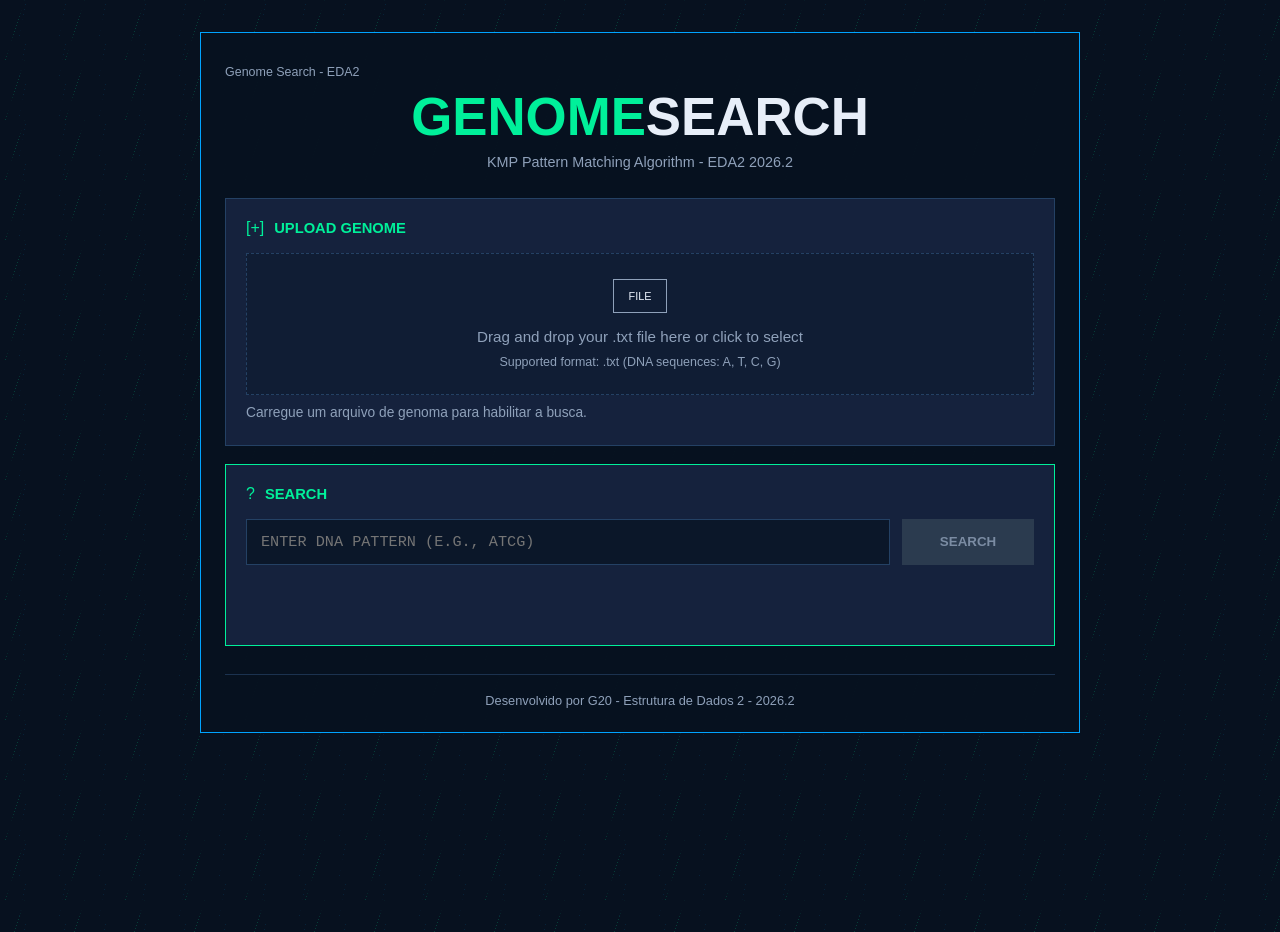
<file: genome-search/index.html>
<!DOCTYPE html>
<html lang="pt-BR">
<head>
    <meta charset="UTF-8">
    <meta name="viewport" content="width=device-width, initial-scale=1.0">
    <title>Genome Search - Busca em Genoma com KMP</title>
    <link rel="stylesheet" href="css/style.css">
</head>
<body>
    <main class="app-shell">
        <header class="app-header">
            <p class="eyebrow">Genome Search - EDA2</p>
            <h1><span>Genome</span>Search</h1>
            <p>KMP Pattern Matching Algorithm - EDA2 2026.2</p>
        </header>

        <section class="panel" aria-labelledby="upload-title">
            <div class="section-title">
                <span aria-hidden="true">[+]</span>
                <h2 id="upload-title">Upload Genome</h2>
            </div>

            <label class="upload-zone" id="upload-zone" for="genome-file">
                <input id="genome-file" type="file" accept=".txt,text/plain">
                <span class="upload-icon" aria-hidden="true">FILE</span>
                <strong>Drag and drop your .txt file here or click to select</strong>
                <small>Supported format: .txt (DNA sequences: A, T, C, G)</small>
            </label>

            <div class="file-info is-hidden" id="file-info" aria-live="polite">
                <span id="file-name"></span>
                <span id="file-size"></span>
            </div>
            <p class="feedback" id="file-feedback" aria-live="polite"></p>
        </section>

        <section class="panel search-panel" id="search-panel" aria-labelledby="search-title">
            <div class="loading-overlay" id="search-overlay" aria-live="polite">
                <span class="spinner"></span> Buscando padrão no genoma...
            </div>
            <div class="section-title">
                <span aria-hidden="true">?</span>
                <h2 id="search-title">Search</h2>
            </div>

            <form id="search-form" novalidate>
                <div class="search-row">
                    <label class="sr-only" for="pattern-input">DNA pattern</label>
                    <input
                        id="pattern-input"
                        type="text"
                        autocomplete="off"
                        spellcheck="false"
                        placeholder="Enter DNA pattern (e.g., ATCG)"
                    >
                    <button id="search-button" type="submit" disabled>Search</button>
                </div>
                <p class="feedback" id="pattern-feedback" aria-live="polite"></p>
                <p class="feedback result" id="search-feedback" aria-live="polite"></p>
            </form>
        </section>

        <section class="panel results-panel is-hidden" id="results-panel" aria-labelledby="results-title">
            <div class="section-title">
                <span aria-hidden="true">#</span>
                <h2 id="results-title">Results</h2>
            </div>

            <div class="genome-view" id="genome-view" aria-label="Genome visualization"></div>
            <p class="feedback" id="render-feedback" aria-live="polite"></p>

            <div class="result-summary">
                <span>Found: <strong id="match-total">0 matches</strong></span>
                <span>Positions:</span>
            </div>
            <div class="positions-list" id="positions-list" aria-live="polite"></div>
        </section>

        <section class="panel performance-panel is-hidden" id="performance-panel" aria-labelledby="performance-title">
            <div class="section-title">
                <span aria-hidden="true">></span>
                <h2 id="performance-title">Performance</h2>
            </div>

            <div class="perf-bars">
                <div class="perf-row">
                    <span>KMP</span>
                    <div class="perf-track">
                        <div class="perf-fill kmp" id="kmp-bar"></div>
                    </div>
                    <strong id="kmp-time">0.000 ms</strong>
                </div>
                <div class="perf-row">
                    <span>Brute Force</span>
                    <div class="perf-track">
                        <div class="perf-fill brute" id="brute-bar"></div>
                    </div>
                    <strong id="brute-time">0.000 ms</strong>
                </div>
            </div>

            <div class="perf-cards">
                <article class="perf-card kmp-card">
                    <h3>KMP Algorithm</h3>
                    <span>Execution Time</span>
                    <strong id="kmp-card-time">0.000 ms</strong>
                </article>
                <article class="perf-card brute-card">
                    <h3>Brute Force</h3>
                    <span>Execution Time</span>
                    <strong id="brute-card-time">0.000 ms</strong>
                </article>
            </div>

            <div class="speedup-card">
                <strong id="speedup-value">0x faster</strong>
                <span id="speedup-label">Run a search to compare both algorithms.</span>
            </div>
        </section>

        <footer class="app-footer">
            Desenvolvido por G20 - Estrutura de Dados 2 - 2026.2
        </footer>
    </main>

    <!-- Scripts -->
    <script src="js/utils.js"></script>
    <script src="js/kmp.js"></script>
    <script src="js/forca_bruta.js"></script>
    <script src="js/app.js"></script>
</body>
</html>
</file>
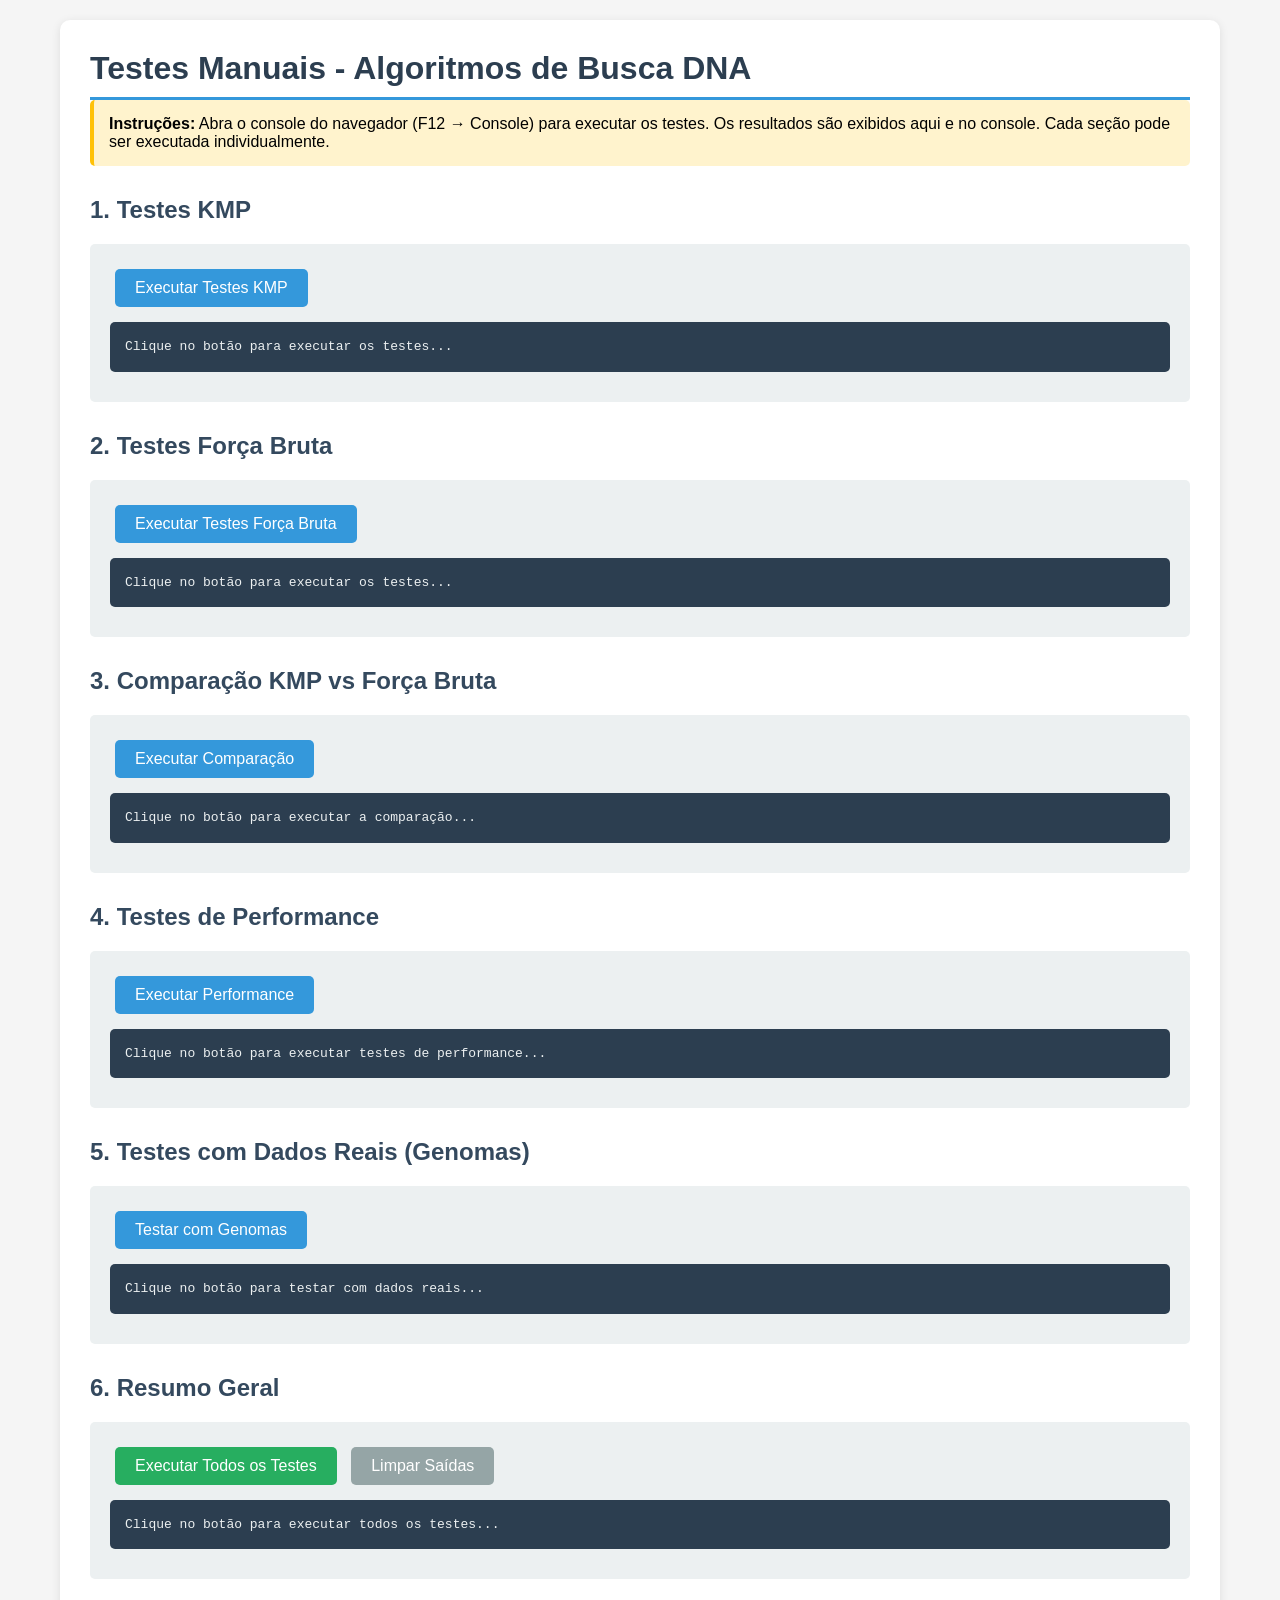
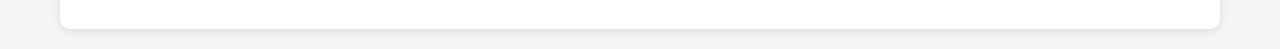
<file: genome-search/tests/test_manual.html>
<!DOCTYPE html>
<html lang="pt-BR">
<head>
    <meta charset="UTF-8">
    <meta name="viewport" content="width=device-width, initial-scale=1.0">
    <title>Testes Manuais - Algoritmos de Busca DNA</title>
    <style>
        * { box-sizing: border-box; margin: 0; padding: 0; }
        body {
            font-family: 'Segoe UI', Tahoma, Geneva, Verdana, sans-serif;
            max-width: 1200px;
            margin: 0 auto;
            padding: 20px;
            background-color: #f5f5f5;
        }
        .container {
            background-color: white;
            padding: 30px;
            border-radius: 10px;
            box-shadow: 0 2px 10px rgba(0,0,0,0.1);
        }
        h1 {
            color: #2c3e50;
            border-bottom: 3px solid #3498db;
            padding-bottom: 10px;
        }
        h2 {
            color: #34495e;
            margin-top: 30px;
        }
        h3 {
            color: #2c3e50;
            margin-top: 15px;
            font-size: 0.95em;
        }
        .test-section {
            background-color: #ecf0f1;
            padding: 20px;
            border-radius: 5px;
            margin: 20px 0;
        }
        .test-result {
            padding: 10px;
            margin: 10px 0;
            border-left: 4px solid #3498db;
            background-color: white;
        }
        .test-result.success {
            border-left-color: #27ae60;
            background-color: #d5f5e3;
        }
        .test-result.error {
            border-left-color: #e74c3c;
            background-color: #fadbd8;
        }
        .test-result.performance {
            border-left-color: #f39c12;
            background-color: #fdebd0;
        }
        .test-result.info {
            border-left-color: #3498db;
            background-color: #ebf5fb;
        }
        code {
            background-color: #34495e;
            color: #ecf0f1;
            padding: 2px 6px;
            border-radius: 3px;
            font-family: 'Consolas', 'Monaco', monospace;
        }
        .button {
            background-color: #3498db;
            color: white;
            border: none;
            padding: 10px 20px;
            border-radius: 5px;
            cursor: pointer;
            font-size: 16px;
            margin: 5px;
        }
        .button:hover { background-color: #2980b9; }
        .button.secondary { background-color: #95a5a6; }
        .button.secondary:hover { background-color: #7f8c8d; }
        .button.success { background-color: #27ae60; }
        .button.success:hover { background-color: #229954; }
        .output {
            background-color: #2c3e50;
            color: #ecf0f1;
            padding: 15px;
            border-radius: 5px;
            font-family: 'Consolas', 'Monaco', monospace;
            white-space: pre-wrap;
            max-height: 400px;
            overflow-y: auto;
            margin: 10px 0;
            font-size: 13px;
            line-height: 1.5;
        }
        .instructions {
            background-color: #fff3cd;
            padding: 15px;
            border-radius: 5px;
            border-left: 4px solid #ffc107;
            margin-bottom: 20px;
        }
        .summary {
            background-color: #d5f5e3;
            padding: 15px;
            border-radius: 5px;
            border-left: 4px solid #27ae60;
            margin-top: 20px;
        }
        .summary.fail {
            background-color: #fadbd8;
            border-left-color: #e74c3c;
        }
    </style>
</head>
<body>
    <div class="container">
        <h1>Testes Manuais - Algoritmos de Busca DNA</h1>

        <div class="instructions">
            <strong>Instruções:</strong> Abra o console do navegador (F12 → Console) para executar os testes.
            Os resultados são exibidos aqui e no console. Cada seção pode ser executada individualmente.
        </div>

        <h2>1. Testes KMP</h2>
        <div class="test-section">
            <button class="button" onclick="runKMPTests()">Executar Testes KMP</button>
            <div id="kmp-output" class="output">Clique no botão para executar os testes...</div>
        </div>

        <h2>2. Testes Força Bruta</h2>
        <div class="test-section">
            <button class="button" onclick="runBruteForceTests()">Executar Testes Força Bruta</button>
            <div id="bruteforce-output" class="output">Clique no botão para executar os testes...</div>
        </div>

        <h2>3. Comparação KMP vs Força Bruta</h2>
        <div class="test-section">
            <button class="button" onclick="runComparisonTests()">Executar Comparação</button>
            <div id="comparison-output" class="output">Clique no botão para executar a comparação...</div>
        </div>

        <h2>4. Testes de Performance</h2>
        <div class="test-section">
            <button class="button" onclick="runPerformanceTests()">Executar Performance</button>
            <div id="performance-output" class="output">Clique no botão para executar testes de performance...</div>
        </div>

        <h2>5. Testes com Dados Reais (Genomas)</h2>
        <div class="test-section">
            <button class="button" onclick="runRealDataTests()">Testar com Genomas</button>
            <div id="realdata-output" class="output">Clique no botão para testar com dados reais...</div>
        </div>

        <h2>6. Resumo Geral</h2>
        <div class="test-section">
            <button class="button success" onclick="runAllTests()">Executar Todos os Testes</button>
            <button class="button secondary" onclick="clearOutputs()">Limpar Saídas</button>
            <div id="summary-output" class="output">Clique no botão para executar todos os testes...</div>
        </div>
    </div>

    <script src="../js/kmp.js"></script>
    <script src="../js/forca_bruta.js"></script>
    <script src="../js/utils.js"></script>
    <script>
    // ============================================================
    // UTILIDADES DE TESTE
    // ============================================================

    let totalPassed = 0;
    let totalFailed = 0;
    const allResults = [];

    function log(outputId, message, type = 'info') {
        const output = document.getElementById(outputId);
        const timestamp = new Date().toLocaleTimeString();
        const prefix = type === 'success' ? '✅' : type === 'error' ? '❌' : type === 'performance' ? '⚡' : '→';
        output.innerHTML += `\n${prefix} [${timestamp}] ${message}`;
        output.scrollTop = output.scrollHeight;

        // Console logging
        if (type === 'success') console.log(`✅ ${message}`);
        else if (type === 'error') console.error(`❌ ${message}`);
        else if (type === 'performance') console.log(`⚡ ${message}`);
        else console.log(`→ ${message}`);
    }

    function assert(outputId, testName, condition, details = '') {
        if (condition) {
            totalPassed++;
            log(outputId, `✅ PASSOU: ${testName}`, 'success');
        } else {
            totalFailed++;
            log(outputId, `❌ FALHOU: ${testName}${details ? ' — ' + details : ''}`, 'error');
        }
        allResults.push({ name: testName, passed: condition, details });
        return condition;
    }

    function arrayEquals(a, b) {
        return JSON.stringify(a) === JSON.stringify(b);
    }

    function clearOutputs() {
        document.querySelectorAll('.output').forEach(el => {
            el.innerHTML = 'Aguardando execução...';
        });
        totalPassed = 0;
        totalFailed = 0;
        allResults.length = 0;
    }

    // ============================================================
    // SEÇÃO 1: TESTES KMP
    // ============================================================

    function runKMPTests() {
        const outputId = 'kmp-output';
        document.getElementById(outputId).innerHTML = '';
        log(outputId, '═══════════════════════════════════════');
        log(outputId, '  TESTES KMP (Knuth-Morris-Pratt)');
        log(outputId, '═══════════════════════════════════════');

        let passed = 0;
        let total = 0;

        function test(name, fn) {
            total++;
            try {
                const result = fn();
                if (result) passed++;
            } catch (e) {
                log(outputId, `❌ ERRO: ${name} — ${e.message}`, 'error');
            }
        }

        // --- T1: Padrão que existe (múltiplas ocorrências) ---
        log(outputId, '\n▸ T1: Padrão com múltiplas ocorrências');
        test('KMP: "ATCG" em "ATCGATCGATCG"', () => {
            const r = kmpSearch('ATCGATCGATCG', 'ATCG');
            return assert(outputId, 'KMP: "ATCG" em "ATCGATCGATCG"', arrayEquals(r, [0, 4, 8]),
                `obtido [${r}] esperado [0,4,8]`);
        });

        // --- T2: Padrão que não existe ---
        log(outputId, '\n▸ T2: Padrão inexistente');
        test('KMP: "GCTA" em "ATCGATCG"', () => {
            const r = kmpSearch('ATCGATCG', 'GCTA');
            return assert(outputId, 'KMP: "GCTA" em "ATCGATCG"', arrayEquals(r, []),
                `obtido [${r}] esperado []`);
        });

        // --- T3: Padrão no início ---
        log(outputId, '\n▸ T3: Padrão no início do texto');
        test('KMP: padrão começa na posição 0', () => {
            const r = kmpSearch('ATCGATCG', 'ATCG');
            return assert(outputId, 'KMP: padrão no início (pos 0)', r[0] === 0,
                `primeira posição: ${r[0]}`);
        });

        // --- T4: Padrão no fim ---
        log(outputId, '\n▸ T4: Padrão no final do texto');
        test('KMP: padrão termina no último caractere', () => {
            const r = kmpSearch('ATCGATCGATCG', 'ATCG');
            const lastPos = r[r.length - 1];
            return assert(outputId, 'KMP: padrão no fim', lastPos === 8,
                `última posição: ${lastPos}, esperado: 8`);
        });

        // --- T5: Padrão de 1 caractere ---
        log(outputId, '\n▸ T5: Padrão de 1 caractere');
        test('KMP: "A" em "ATCGATCG"', () => {
            const r = kmpSearch('ATCGATCG', 'A');
            return assert(outputId, 'KMP: "A" em "ATCGATCG"', arrayEquals(r, [0, 4]),
                `obtido [${r}] esperado [0,4]`);
        });

        // --- T6: Padrão = texto inteiro ---
        log(outputId, '\n▸ T6: Padrão é o texto inteiro');
        test('KMP: padrão == texto', () => {
            const r = kmpSearch('ATCG', 'ATCG');
            return assert(outputId, 'KMP: padrão == texto', arrayEquals(r, [0]),
                `obtido [${r}] esperado [0]`);
        });

        // --- T7: Padrão maior que texto ---
        log(outputId, '\n▸ T7: Padrão maior que texto');
        test('KMP: padrão > texto retorna vazio', () => {
            const r = kmpSearch('AT', 'ATCG');
            return assert(outputId, 'KMP: padrão > texto', arrayEquals(r, []),
                `obtido [${r}] esperado []`);
        });

        // --- T8: Padrões sobrepostos ---
        log(outputId, '\n▸ T8: Padrões sobrepostos');
        test('KMP: "AAA" em "AAAA"', () => {
            const r = kmpSearch('AAAA', 'AAA');
            return assert(outputId, 'KMP: "AAA" em "AAAA"', arrayEquals(r, [0, 1]),
                `obtido [${r}] esperado [0,1]`);
        });

        // --- T9: Texto com apenas o padrão repetido ---
        log(outputId, '\n▸ T9: Texto = padrão repetido');
        test('KMP: "AT" em "ATATATAT"', () => {
            const r = kmpSearch('ATATATAT', 'AT');
            return assert(outputId, 'KMP: "AT" em "ATATATAT"', arrayEquals(r, [0, 2, 4, 6]),
                `obtido [${r}] esperado [0,2,4,6]`);
        });

        // --- T10: computeLPS ---
        log(outputId, '\n▸ T10: Cálculo LPS (Longest Proper Prefix Suffix)');
        test('KMP: LPS de "AABAACAABAA"', () => {
            const lps = computeLPS('AABAACAABAA');
            return assert(outputId, 'KMP: LPS correto', arrayEquals(lps, [0,1,0,1,2,0,1,2,3,4,5]),
                `obtido [${lps}]`);
        });

        // --- T11: Texto DNA real ---
        log(outputId, '\n▸ T11: Sequência DNA realista');
        test('KMP: "GATTACA" em sequência longa', () => {
            const dna = 'ATCGATCGGATTACAGCTAGATTACAATCG';
            const r = kmpSearch(dna, 'GATTACA');
            return assert(outputId, 'KMP: "GATTACA" encontrado', r.length > 0,
                `posições: [${r}]`);
        });

        log(outputId, `\n─── KMP: ${passed}/${total} testes passaram ───`);
        return { passed, total };
    }

    // ============================================================
    // SEÇÃO 2: TESTES FORÇA BRUTA
    // ============================================================

    function runBruteForceTests() {
        const outputId = 'bruteforce-output';
        document.getElementById(outputId).innerHTML = '';
        log(outputId, '═══════════════════════════════════════');
        log(outputId, '  TESTES FORÇA BRUTA');
        log(outputId, '═══════════════════════════════════════');

        let passed = 0;
        let total = 0;

        function test(name, fn) {
            total++;
            try {
                const result = fn();
                if (result) passed++;
            } catch (e) {
                log(outputId, `❌ ERRO: ${name} — ${e.message}`, 'error');
            }
        }

        // --- T1: Padrão que existe ---
        log(outputId, '\n▸ T1: Padrão com múltiplas ocorrências');
        test('FB: "ATCG" em "ATCGATCGATCG"', () => {
            const r = bruteForceSearch('ATCGATCGATCG', 'ATCG');
            return assert(outputId, 'FB: "ATCG" em "ATCGATCGATCG"', arrayEquals(r, [0, 4, 8]),
                `obtido [${r}] esperado [0,4,8]`);
        });

        // --- T2: Padrão que não existe ---
        log(outputId, '\n▸ T2: Padrão inexistente');
        test('FB: "GCTA" em "ATCGATCG"', () => {
            const r = bruteForceSearch('ATCGATCG', 'GCTA');
            return assert(outputId, 'FB: "GCTA" em "ATCGATCG"', arrayEquals(r, []),
                `obtido [${r}] esperado []`);
        });

        // --- T3: Padrão no início ---
        log(outputId, '\n▸ T3: Padrão no início do texto');
        test('FB: padrão começa na posição 0', () => {
            const r = bruteForceSearch('ATCGATCG', 'ATCG');
            return assert(outputId, 'FB: padrão no início (pos 0)', r[0] === 0,
                `primeira posição: ${r[0]}`);
        });

        // --- T4: Padrão no fim ---
        log(outputId, '\n▸ T4: Padrão no final do texto');
        test('FB: padrão termina no último caractere', () => {
            const r = bruteForceSearch('ATCGATCGATCG', 'ATCG');
            const lastPos = r[r.length - 1];
            return assert(outputId, 'FB: padrão no fim', lastPos === 8,
                `última posição: ${lastPos}, esperado: 8`);
        });

        // --- T5: Padrão de 1 caractere ---
        log(outputId, '\n▸ T5: Padrão de 1 caractere');
        test('FB: "A" em "ATCGATCG"', () => {
            const r = bruteForceSearch('ATCGATCG', 'A');
            return assert(outputId, 'FB: "A" em "ATCGATCG"', arrayEquals(r, [0, 4]),
                `obtido [${r}] esperado [0,4]`);
        });

        // --- T6: Padrão = texto inteiro ---
        log(outputId, '\n▸ T6: Padrão é o texto inteiro');
        test('FB: padrão == texto', () => {
            const r = bruteForceSearch('ATCG', 'ATCG');
            return assert(outputId, 'FB: padrão == texto', arrayEquals(r, [0]),
                `obtido [${r}] esperado [0]`);
        });

        // --- T7: Padrão maior que texto (lança erro) ---
        log(outputId, '\n▸ T7: Padrão maior que texto');
        test('FB: padrão > texto lança erro', () => {
            try {
                bruteForceSearch('AT', 'ATCG');
                return assert(outputId, 'FB: padrão > texto', false, 'deveria lançar erro');
            } catch (e) {
                return assert(outputId, 'FB: padrão > texto lança erro', true, e.message);
            }
        });

        // --- T8: Padrões sobrepostos ---
        log(outputId, '\n▸ T8: Padrões sobrepostos');
        test('FB: "AAA" em "AAAA"', () => {
            const r = bruteForceSearch('AAAA', 'AAA');
            return assert(outputId, 'FB: "AAA" em "AAAA"', arrayEquals(r, [0, 1]),
                `obtido [${r}] esperado [0,1]`);
        });

        // --- T9: Texto = padrão repetido ---
        log(outputId, '\n▸ T9: Texto = padrão repetido');
        test('FB: "AT" em "ATATATAT"', () => {
            const r = bruteForceSearch('ATATATAT', 'AT');
            return assert(outputId, 'FB: "AT" em "ATATATAT"', arrayEquals(r, [0, 2, 4, 6]),
                `obtido [${r}] esperado [0,2,4,6]`);
        });

        // --- T10: Validação de entrada ---
        log(outputId, '\n▸ T10: Validação de entrada');
        test('FB: texto vazio lança erro', () => {
            try {
                bruteForceSearch('', 'ATCG');
                return assert(outputId, 'FB: texto vazio', false, 'deveria lançar erro');
            } catch (e) {
                return assert(outputId, 'FB: texto vazio lança erro', true, e.message);
            }
        });
        test('FB: padrão vazio lança erro', () => {
            try {
                bruteForceSearch('ATCG', '');
                return assert(outputId, 'FB: padrão vazio', false, 'deveria lançar erro');
            } catch (e) {
                return assert(outputId, 'FB: padrão vazio lança erro', true, e.message);
            }
        });
        test('FB: caracteres inválidos lança erro', () => {
            try {
                bruteForceSearch('ATCGATCG', 'XYZW');
                return assert(outputId, 'FB: caracteres inválidos', false, 'deveria lançar erro');
            } catch (e) {
                return assert(outputId, 'FB: caracteres inválidos lança erro', true, e.message);
            }
        });
        test('FB: parâmetros não-string lançam erro', () => {
            try {
                bruteForceSearch(123, 'ATCG');
                return assert(outputId, 'FB: não-string', false, 'deveria lançar erro');
            } catch (e) {
                return assert(outputId, 'FB: parâmetros não-string lança erro', true, e.message);
            }
        });

        // --- T11: Texto DNA realista ---
        log(outputId, '\n▸ T11: Sequência DNA realista');
        test('FB: "GATTACA" em sequência longa', () => {
            const dna = 'ATCGATCGGATTACAGCTAGATTACAATCG';
            const r = bruteForceSearch(dna, 'GATTACA');
            return assert(outputId, 'FB: "GATTACA" encontrado', r.length > 0,
                `posições: [${r}]`);
        });

        log(outputId, `\n─── Força Bruta: ${passed}/${total} testes passaram ───`);
        return { passed, total };
    }

    // ============================================================
    // SEÇÃO 3: COMPARAÇÃO KMP vs FORÇA BRUTA
    // ============================================================

    function runComparisonTests() {
        const outputId = 'comparison-output';
        document.getElementById(outputId).innerHTML = '';
        log(outputId, '═══════════════════════════════════════');
        log(outputId, '  COMPARAÇÃO: KMP vs FORÇA BRUTA');
        log(outputId, '═══════════════════════════════════════');

        const testCases = [
            { text: 'ATCGATCGATCG', pattern: 'ATCG', desc: 'Ocorrências múltiplas' },
            { text: 'ATCGATCG', pattern: 'GCTA', desc: 'Padrão inexistente' },
            { text: 'ATCGATCGATCG', pattern: 'A', desc: 'Padrão single char' },
            { text: 'ATCGATCGATCG', pattern: 'ATCGATCGATCG', desc: 'Padrão = texto' },
            { text: 'AAAA', pattern: 'AAA', desc: 'Padrões sobrepostos' },
            { text: 'ATATATAT', pattern: 'AT', desc: 'Texto repetido' },
            { text: 'ATCGATCGGATTACAGCTAGATTACAATCG', pattern: 'GATTACA', desc: 'DNA realista' },
            { text: 'ATCGATCGATCGATCGATCG', pattern: 'ATCGATCG', desc: 'Padrão longo' },
        ];

        let allMatch = true;
        let matchCount = 0;

        testCases.forEach((tc, i) => {
            log(outputId, `\n▸ C${i + 1}: ${tc.desc}`);
            const kmpResult = kmpSearch(tc.text, tc.pattern);
            const bfResult = bruteForceSearch(tc.text, tc.pattern);
            const match = arrayEquals(kmpResult, bfResult);

            if (match) matchCount++;
            else allMatch = false;

            log(outputId, `  Texto: "${tc.text.substring(0, 30)}${tc.text.length > 30 ? '...' : ''}"`, match ? 'info' : 'error');
            log(outputId, `  Padrão: "${tc.pattern}"`, match ? 'info' : 'error');
            log(outputId, `  KMP:    [${kmpResult.join(', ')}]`, match ? 'success' : 'error');
            log(outputId, `  FB:     [${bfResult.join(', ')}]`, match ? 'success' : 'error');
            log(outputId, `  Match:  ${match ? '✅ SIM' : '❌ NÃO'}`, match ? 'success' : 'error');

            assert(outputId, `Comparação C${i + 1}: ${tc.desc}`, match,
                `KMP=[${kmpResult}] FB=[${bfResult}]`);
        });

        log(outputId, `\n─── Comparação: ${matchCount}/${testCases.length} cenários idênticos ───`);

        if (allMatch) {
            log(outputId, '\n✅ CONCLUSÃO: KMP e Força Bruta retornam os mesmos resultados em todos os cenários!', 'success');
        } else {
            log(outputId, '\n❌ ALERTA: Existem diferenças entre KMP e Força Bruta!', 'error');
        }

        return { matchCount, total: testCases.length };
    }

    // ============================================================
    // SEÇÃO 4: TESTES DE PERFORMANCE
    // ============================================================

    function runPerformanceTests() {
        const outputId = 'performance-output';
        document.getElementById(outputId).innerHTML = '';
        log(outputId, '═══════════════════════════════════════');
        log(outputId, '  TESTES DE PERFORMANCE');
        log(outputId, '═══════════════════════════════════════');

        function generateDNA(length) {
            const bases = ['A', 'T', 'C', 'G'];
            let dna = '';
            for (let i = 0; i < length; i++) {
                dna += bases[Math.floor(Math.random() * 4)];
            }
            return dna;
        }

        const sizes = [
            { textLen: 1000, patternLen: 4, label: 'Pequeno (1K)' },
            { textLen: 10000, patternLen: 6, label: 'Médio (10K)' },
            { textLen: 100000, patternLen: 8, label: 'Grande (100K)' },
            { textLen: 500000, patternLen: 10, label: 'Muito Grande (500K)' },
        ];

        const speedups = [];

        sizes.forEach((size, i) => {
            log(outputId, `\n▸ Teste ${i + 1}: ${size.label}`);

            const text = generateDNA(size.textLen);
            const pattern = text.substring(Math.floor(size.textLen / 2), Math.floor(size.textLen / 2) + size.patternLen);

            // Medição justa: alternar KMP e BF
            const cmp = compareAlgorithms(kmpSearch, bruteForceSearch, 10, text, pattern);

            const speedup = cmp.timeB / cmp.timeA;
            speedups.push(speedup);

            log(outputId, `  Texto: ${size.textLen.toLocaleString()} chars | Padrão: ${size.patternLen} chars`);
            log(outputId, `  KMP:           ${formatTime(cmp.timeA)} (mediana de 10)`, 'performance');
            log(outputId, `  Força Bruta:   ${formatTime(cmp.timeB)} (mediana de 10)`, 'performance');
            log(outputId, `  Speedup:       ${speedup.toFixed(2)}x`, speedup > 1 ? 'success' : 'error');
            log(outputId, `  Resultados iguais: ${arrayEquals(cmp.resultA, cmp.resultB) ? '✅' : '❌'}`,
                arrayEquals(cmp.resultA, cmp.resultB) ? 'success' : 'error');
        });

        // Resumo
        log(outputId, '\n═══════════════════════════════════════');
        log(outputId, '  RESUMO DE PERFORMANCE');
        log(outputId, '═══════════════════════════════════════');

        const avgSpeedup = speedups.reduce((a, b) => a + b, 0) / speedups.length;
        log(outputId, `Speedups: ${speedups.map(s => s.toFixed(2) + 'x').join(', ')}`, 'performance');
        log(outputId, `Speedup médio: ${avgSpeedup.toFixed(2)}x`, avgSpeedup > 1 ? 'success' : 'error');

        if (avgSpeedup > 1) {
            log(outputId, '\n✅ KMP é consistentemente mais rápido que Força Bruta!', 'success');
        } else {
            log(outputId, '\n⚠️ KMP não mostrou vantagem (dados pequenos podem não revelar diferença)', 'performance');
        }

        return { avgSpeedup, speedups };
    }

    // ============================================================
    // SEÇÃO 5: TESTES COM DADOS REAIS
    // ============================================================

    function runRealDataTests() {
        const outputId = 'realdata-output';
        document.getElementById(outputId).innerHTML = '';
        log(outputId, '═══════════════════════════════════════');
        log(outputId, '  TESTES COM DADOS REAIS (GENOMAS)');
        log(outputId, '═══════════════════════════════════════');

        // Sequências biologicamente relevantes
        const genes = [
            { name: 'Gene TP53 (início)', seq: 'ATGGAGGAGCCGCAGTCAGATCCTAGCGT', pattern: 'ATGGAGGAG' },
            { name: 'Promotor TATA', seq: 'GCGCGTATAAAATGGATCCCCGGG', pattern: 'TATAAA' },
            { name: 'Sequência codificante', seq: 'ATGAAACCCGAACTGGAAC', pattern: 'ATGAAACCC' },
            { name: 'Repetição simples', seq: 'CACACACACACACACACACACA', pattern: 'CACACA' },
            { name: 'Pattern poli-A', seq: 'GGGGAAAAAAAAAAGGGG', pattern: 'AAAAAAAAAA' },
        ];

        genes.forEach((gene, i) => {
            log(outputId, `\n▸ Genoma ${i + 1}: ${gene.name}`);
            log(outputId,  `  Sequência: "${gene.seq}"`);
            log(outputId,  `  Padrão:    "${gene.pattern}"`);

            const kmpResult = kmpSearch(gene.seq, gene.pattern);
            const bfResult = bruteForceSearch(gene.seq, gene.pattern);
            const match = arrayEquals(kmpResult, bfResult);

            log(outputId, `  KMP: [${kmpResult.join(', ')}]`, 'success');
            log(outputId, `  FB:  [${bfResult.join(', ')}]`, 'success');
            log(outputId, `  Iguais: ${match ? '✅' : '❌'}`, match ? 'success' : 'error');

            assert(outputId, `Genoma ${i + 1}: ${gene.name}`, match);
        });

        // Teste com genoma sintético grande
        log(outputId, '\n▸ Genoma sintético grande (200K chars)');
        const syntheticDNA = 'ATCG'.repeat(25000) + 'GCTA'.repeat(25000);
        const synthCmp = compareAlgorithms(kmpSearch, bruteForceSearch, 10, syntheticDNA, 'ATCG');
        const synthSpeedup = synthCmp.timeB / synthCmp.timeA;

        log(outputId,  `  Tamanho: ${syntheticDNA.length.toLocaleString()} chars`);
        log(outputId,  `  KMP: ${synthCmp.resultA.length} ocorrências em ${formatTime(synthCmp.timeA)}`, 'performance');
        log(outputId,  `  FB:  ${synthCmp.resultB.length} ocorrências em ${formatTime(synthCmp.timeB)}`, 'performance');
        log(outputId,  `  Speedup: ${synthSpeedup.toFixed(2)}x`, synthSpeedup > 1 ? 'success' : 'error');

        const synthMatch = arrayEquals(synthCmp.resultA, synthCmp.resultB);
        assert(outputId, 'Genoma sintético: resultados iguais', synthMatch);

        log(outputId, '\n═══════════════════════════════════════');
        log(outputId, '  TESTES COM DADOS REAIS CONCLUÍDOS');
        log(outputId, '═══════════════════════════════════════');
    }

    // ============================================================
    // SEÇÃO 6: EXECUTAR TODOS
    // ============================================================

    function runAllTests() {
        clearOutputs();
        const summaryId = 'summary-output';
        document.getElementById(summaryId).innerHTML = '';

        log(summaryId, '═══════════════════════════════════════');
        log(summaryId, '  EXECUTANDO TODOS OS TESTES');
        log(summaryId, '═══════════════════════════════════════');

        totalPassed = 0;
        totalFailed = 0;
        allResults.length = 0;

        const r1 = runKMPTests();
        const r2 = runBruteForceTests();
        const r3 = runComparisonTests();
        const r4 = runPerformanceTests();

        log(summaryId, '\n═══════════════════════════════════════');
        log(summaryId, '  RESUMO FINAL');
        log(summaryId, '═══════════════════════════════════════');
        log(summaryId, `  KMP:          ${r1.passed}/${r1.total} passaram`);
        log(summaryId, `  Força Bruta:  ${r2.passed}/${r2.total} passaram`);
        log(summaryId, `  Comparação:   ${r3.matchCount}/${r3.total} idênticos`);
        log(summaryId, `  Speedup médio: ${r4.avgSpeedup.toFixed(2)}x`);

        if (totalFailed === 0) {
            log(summaryId, '\n✅ TODOS OS TESTES PASSARAM!', 'success');
        } else {
            log(summaryId, `\n❌ ${totalFailed} teste(s) falharam`, 'error');
        }
    }
    </script>
</body>
</html>
</file>
<file: genome-search/css/style.css>
/* Genome Search - Design System */

:root {
    --bg: #07111f;
    --panel: #15223d;
    --panel-dark: #0b1729;
    --line: #244164;
    --accent: #00f09a;
    --accent-2: #00a3ff;
    --text: #e7eef8;
    --muted: #8fa1ba;
    --danger: #ff6680;
    --success: #63f5b5;
}

* {
    box-sizing: border-box;
}

body {
    min-height: 100vh;
    margin: 0;
    color: var(--text);
    background:
        linear-gradient(108deg, transparent 0 31%, rgba(0, 240, 154, 0.2) 31.1% 31.25%, transparent 31.35%),
        linear-gradient(101deg, transparent 0 55%, rgba(0, 163, 255, 0.12) 55.1% 55.25%, transparent 55.35%),
        var(--bg);
    font-family: Arial, Helvetica, sans-serif;
}

.app-shell {
    width: min(880px, calc(100vw - 32px));
    margin: 32px auto;
    padding: 24px;
    border: 1px solid var(--accent-2);
    background: rgba(7, 17, 31, 0.94);
}

.app-header {
    padding: 8px 0 28px;
    text-align: center;
}

.eyebrow {
    margin: 0 0 12px;
    color: var(--muted);
    font-size: 0.78rem;
    text-align: left;
}

h1,
h2,
p {
    margin: 0;
}

h1 {
    font-size: clamp(2rem, 5vw, 3.3rem);
    line-height: 1;
    text-transform: uppercase;
}

h1 span {
    color: var(--accent);
}

.app-header p:last-child {
    margin-top: 10px;
    color: var(--muted);
    font-size: 0.9rem;
}

.panel {
    padding: 20px;
    border: 1px solid var(--line);
    background: var(--panel);
}

.panel + .panel {
    margin-top: 18px;
}

.search-panel {
    border-color: var(--accent);
}

.section-title {
    display: flex;
    align-items: center;
    gap: 10px;
    margin-bottom: 16px;
    color: var(--accent);
    text-transform: uppercase;
}

.section-title h2 {
    font-size: 0.92rem;
    letter-spacing: 0;
}

.upload-zone {
    display: grid;
    min-height: 142px;
    place-items: center;
    padding: 24px;
    border: 1px dashed var(--line);
    background: rgba(11, 23, 41, 0.45);
    color: var(--muted);
    cursor: pointer;
    text-align: center;
    transition: border-color 160ms ease, background-color 160ms ease;
}

.upload-zone:hover,
.upload-zone.is-dragging {
    border-color: var(--accent-2);
    background: rgba(0, 163, 255, 0.1);
}

.upload-zone input {
    position: absolute;
    inline-size: 1px;
    block-size: 1px;
    opacity: 0;
    pointer-events: none;
}

.upload-icon {
    display: grid;
    width: 54px;
    height: 34px;
    place-items: center;
    margin-bottom: 14px;
    border: 1px solid var(--muted);
    color: var(--text);
    font-size: 0.68rem;
}

.upload-zone strong {
    font-size: 0.95rem;
    font-weight: 400;
}

.upload-zone small {
    margin-top: 8px;
    font-size: 0.78rem;
}

.file-info {
    display: flex;
    flex-wrap: wrap;
    gap: 10px;
    margin-top: 14px;
    color: var(--success);
    font-size: 0.9rem;
}

.file-info span {
    padding: 7px 10px;
    border: 1px solid rgba(99, 245, 181, 0.35);
    background: rgba(99, 245, 181, 0.08);
}

.is-hidden {
    display: none;
}

.search-row {
    display: grid;
    grid-template-columns: minmax(0, 1fr) 132px;
    gap: 12px;
}

input[type="text"] {
    width: 100%;
    min-height: 46px;
    padding: 0 14px;
    border: 1px solid var(--line);
    background: var(--panel-dark);
    color: var(--text);
    font-family: "Courier New", monospace;
    font-size: 0.95rem;
    text-transform: uppercase;
    outline: none;
}

input[type="text"]:focus {
    border-color: var(--accent-2);
    box-shadow: 0 0 0 2px rgba(0, 163, 255, 0.25);
}

button {
    min-height: 46px;
    border: 0;
    background: var(--accent);
    color: #03130d;
    cursor: pointer;
    font-weight: 700;
    text-transform: uppercase;
    transition: background-color 160ms ease, transform 100ms ease;
}

button:hover:not(:disabled) {
    background: #00d488;
    transform: translateY(-1px);
}

button:focus-visible {
    outline: 2px solid var(--accent-2);
    outline-offset: 2px;
}

button:active:not(:disabled) {
    transform: translateY(0);
}

button:disabled {
    background: #2b3b4f;
    color: #7b8ca3;
    cursor: not-allowed;
}

.feedback {
    min-height: 20px;
    margin-top: 10px;
    color: var(--muted);
    font-size: 0.86rem;
}

.feedback.error {
    color: var(--danger);
}

.feedback.success,
.feedback.result {
    color: var(--success);
}

.results-panel,
.performance-panel {
    margin-top: 18px;
}

.genome-view {
    min-height: 72px;
    max-height: 220px;
    overflow: auto;
    padding: 16px;
    border: 1px solid rgba(36, 65, 100, 0.8);
    background: var(--panel-dark);
    color: var(--text);
    font-family: "Courier New", monospace;
    font-size: 0.9rem;
    line-height: 2;
    word-break: break-all;
}

.base {
    display: inline-grid;
    min-width: 1.35em;
    height: 1.65em;
    place-items: center;
    margin: 1px;
    border: 1px solid transparent;
}

.base-a {
    color: #5dff9a;
}

.base-t {
    color: #ff6977;
}

.base-c {
    color: #5fb4ff;
}

.base-g {
    color: #ffd45f;
}

.base.match {
    border-color: rgba(0, 240, 154, 0.75);
    background: rgba(0, 240, 154, 0.22);
    box-shadow: 0 0 12px rgba(0, 240, 154, 0.82);
    color: #f5fff9;
}

.result-summary {
    display: flex;
    flex-wrap: wrap;
    gap: 16px;
    margin-top: 14px;
    color: var(--muted);
    font-size: 0.86rem;
}

.result-summary strong {
    color: var(--accent);
}

.positions-list {
    display: flex;
    flex-wrap: wrap;
    gap: 8px;
    margin-top: 12px;
}

.position-pill {
    min-width: 38px;
    padding: 7px 9px;
    border: 1px solid rgba(0, 240, 154, 0.6);
    background: rgba(0, 240, 154, 0.08);
    color: var(--success);
    font-family: "Courier New", monospace;
    font-size: 0.82rem;
    text-align: center;
}

.empty-result {
    color: var(--muted);
    font-size: 0.9rem;
}

.perf-bars {
    display: grid;
    gap: 12px;
}

.perf-row {
    display: grid;
    grid-template-columns: 88px minmax(0, 1fr) 92px;
    align-items: center;
    gap: 12px;
    color: var(--muted);
    font-size: 0.82rem;
}

.perf-row strong {
    color: var(--text);
    font-family: "Courier New", monospace;
    font-size: 0.78rem;
    text-align: right;
}

.perf-track {
    position: relative;
    height: 28px;
    overflow: hidden;
    background: var(--panel-dark);
    border: 1px solid rgba(36, 65, 100, 0.5);
}

.perf-fill {
    position: relative;
    width: 0;
    height: 100%;
    display: flex;
    align-items: center;
    justify-content: flex-end;
    padding-right: 8px;
    transition: width 400ms ease-out;
}

.perf-fill::after {
    content: attr(data-time);
    position: absolute;
    right: 8px;
    color: #03130d;
    font-family: "Courier New", monospace;
    font-size: 0.72rem;
    font-weight: 700;
    white-space: nowrap;
}

.perf-fill.kmp {
    background: var(--accent);
}

.perf-fill.brute {
    background: #ffb31a;
}

.perf-cards {
    display: grid;
    grid-template-columns: repeat(2, minmax(0, 1fr));
    gap: 16px;
    margin-top: 22px;
}

.perf-card {
    padding: 18px;
    border: 1px solid var(--line);
    background: rgba(11, 23, 41, 0.48);
}

.perf-card h3 {
    margin: 0 0 10px;
    font-size: 0.9rem;
}

.perf-card span {
    display: block;
    color: var(--muted);
    font-size: 0.75rem;
}

.perf-card strong {
    display: block;
    margin-top: 5px;
    font-family: "Courier New", monospace;
    font-size: 1.35rem;
}

.kmp-card {
    border-color: rgba(0, 240, 154, 0.6);
}

.kmp-card h3,
.kmp-card strong {
    color: var(--accent);
}

.brute-card {
    border-color: rgba(255, 179, 26, 0.6);
}

.brute-card h3,
.brute-card strong {
    color: #ffb31a;
}

.speedup-card {
    display: grid;
    gap: 8px;
    place-items: center;
    margin-top: 20px;
    padding: 24px;
    border: 1px solid var(--accent);
    background: rgba(0, 240, 154, 0.12);
    text-align: center;
}

.speedup-card strong {
    color: var(--accent);
    font-size: clamp(1.7rem, 5vw, 3rem);
    line-height: 1;
    text-transform: uppercase;
}

.speedup-card span {
    color: var(--muted);
    font-size: 0.88rem;
}

.sr-only {
    position: absolute;
    width: 1px;
    height: 1px;
    padding: 0;
    margin: -1px;
    overflow: hidden;
    clip: rect(0, 0, 0, 0);
    white-space: nowrap;
    border: 0;
}

/* ============================================================
   SPINNER & LOADING STATES
   ============================================================ */

/* Rotating spinner */
.spinner {
    display: inline-block;
    width: 18px;
    height: 18px;
    margin-right: 8px;
    vertical-align: middle;
    border: 2px solid rgba(0, 240, 154, 0.3);
    border-top-color: var(--accent);
    border-radius: 50%;
    animation: spin 0.7s linear infinite;
}

@keyframes spin {
    to { transform: rotate(360deg); }
}

/* Overlay during search — dims the search panel */
.loading-overlay {
    display: none;
    position: absolute;
    inset: 0;
    background: rgba(7, 17, 31, 0.7);
    z-index: 10;
    place-items: center;
    font-size: 0.9rem;
    color: var(--accent);
}

.is-loading .loading-overlay {
    display: grid;
}

/* Search panel needs positioning context for overlay */
.search-panel {
    position: relative;
}

/* Global loading state — dims search area */
body.is-loading .search-panel {
    pointer-events: none;
    opacity: 0.7;
}

body.is-loading .upload-zone {
    pointer-events: none;
    opacity: 0.5;
}

/* Warning feedback style */
.feedback.warning {
    color: #ffb31a;
}

.app-footer {
    margin-top: 28px;
    padding-top: 18px;
    border-top: 1px solid rgba(36, 65, 100, 0.7);
    color: var(--muted);
    font-size: 0.8rem;
    text-align: center;
}

/* ============================================================
   ANIMAÇÕES
   ============================================================ */

/* DNA helix background - movimento sutil nas linhas diagonais */
@keyframes dna-shift {
    0% { background-position: 0 0, 0 0; }
    100% { background-position: 60px 0, -40px 0; }
}

body {
    animation: dna-shift 12s linear infinite;
    background-size: 60px 60px, 40px 40px;
}

/* Pulse no genoma quando há matches */
@keyframes pulse-glow {
    0%, 100% { box-shadow: 0 0 8px rgba(0, 240, 154, 0.5); }
    50% { box-shadow: 0 0 20px rgba(0, 240, 154, 0.9); }
}

.base.match {
    animation: pulse-glow 2s ease-in-out infinite;
}

/* Slide-in para painéis de resultados */
@keyframes slide-in {
    from {
        opacity: 0;
        transform: translateY(12px);
    }
    to {
        opacity: 1;
        transform: translateY(0);
    }
}

.results-panel,
.performance-panel {
    animation: slide-in 300ms ease-out;
}

/* Speedup card pulse */
@keyframes speedup-pulse {
    0%, 100% { border-color: var(--accent); }
    50% { border-color: var(--accent-2); }
}

.speedup-card {
    animation: speedup-pulse 3s ease-in-out infinite;
}

@media (max-width: 640px) {
    .app-shell {
        width: min(100vw - 18px, 880px);
        margin: 9px auto;
        padding: 14px;
    }

    .panel {
        padding: 16px;
    }

    .search-row {
        grid-template-columns: 1fr;
    }

    .perf-row,
    .perf-cards {
        grid-template-columns: 1fr;
    }

    .perf-row strong {
        text-align: left;
    }

    button {
        width: 100%;
    }
}
</file>
